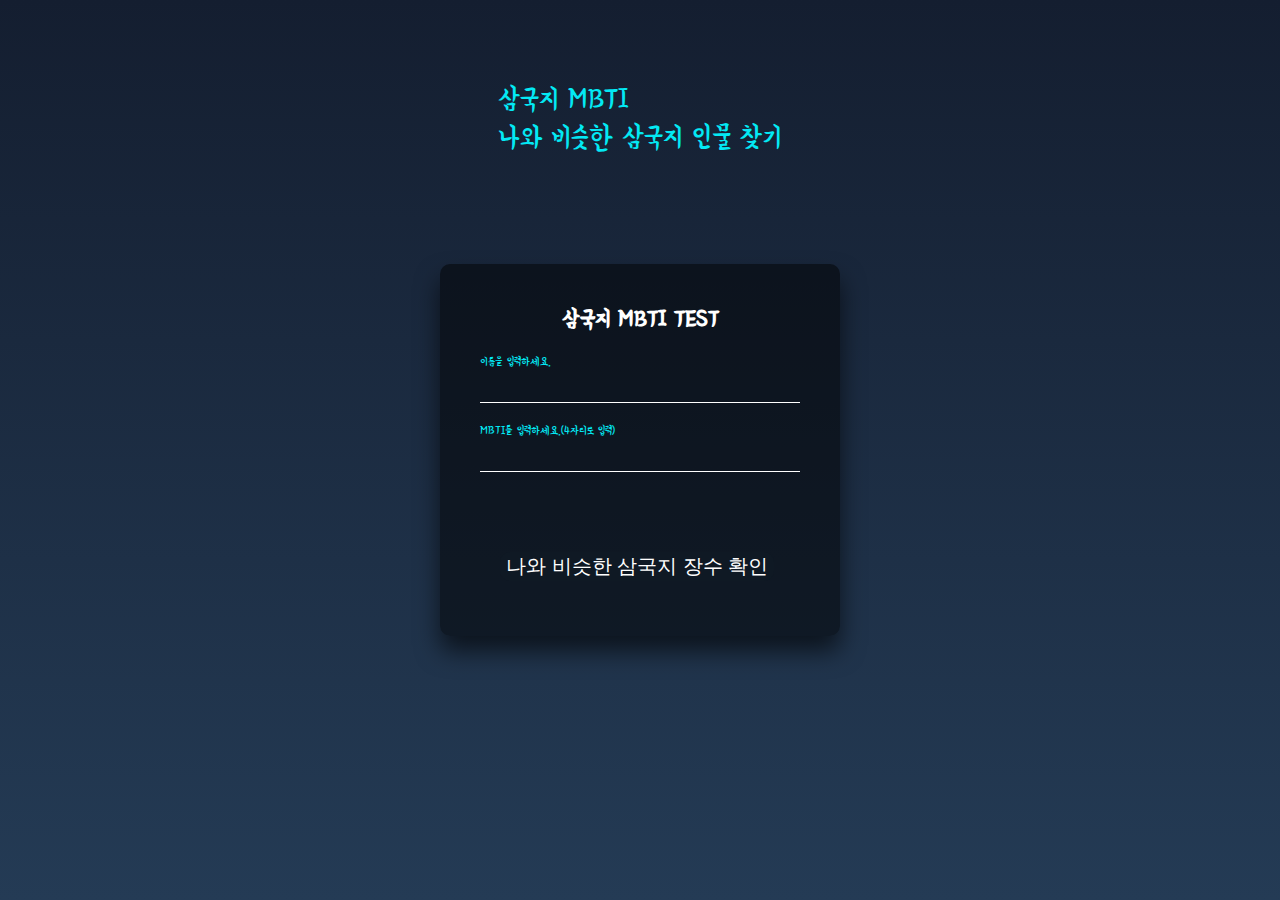
<file: Desktop/samgookjiMBTI/index.html>
<!DOCTYPE html>
<html lang="en">
<head>
    <meta charset="UTF-8">
    <meta name="viewport" content="width=device-width, initial-scale=1.0">
    <title>Document</title>
    <link rel="stylesheet" href="css/style.css">
</head>
<body>
    <div class="header">
        <div class="header__title">삼국지 MBTI <br> 나와 비슷한 삼국지 인물 찾기</div>
        <div class="header__welcome" id='welcome'>
          <span id="spanMbti"></span>
        </div>
    </div>
    <div class="box" id="box" method="post">
        <h2>삼국지 MBTI TEST</h2>
        <form id="userForm">
          <div class="user-box">
            <input type="text" name="" id="name">
            <label>이름을 입력하세요.</label>
          </div>
          <div class="user-box">
            <input type="text" name="" id="mbti">
            <label>MBTI를 입력하세요.(4자리로 입력)</label>
          </div>
          <a href="#">
            <span></span>
            <span></span>
            <span></span>
            <span></span>
            <input class="btn" id="btn" type="button" value="나와 비슷한 삼국지 장수 확인" onclick="clickHandler();">
          </a>
        </form>
      </div>
</body>
<script src="app.js"></script>
</html>
</file>
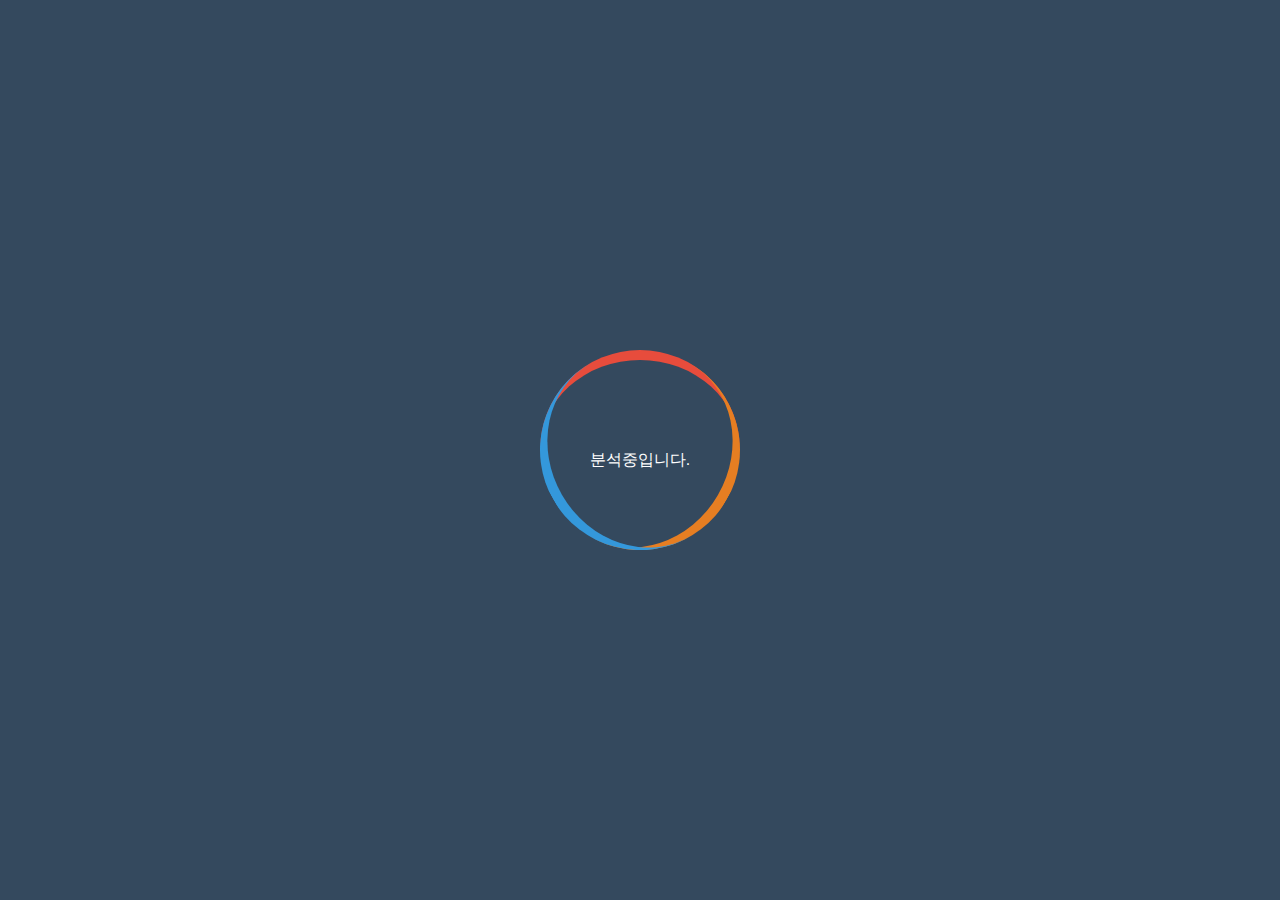
<file: Desktop/samgookjiMBTI/loading animation/index.html>
<!DOCTYPE html>
<html lang="en" dir="ltr">
<meta http-equiv='refresh' content='3;url=../index.html'>
  <head>
    <meta charset="utf-8">
    <title></title>
    <link rel="stylesheet" href="style.css">
  </head>
  <body>
    <div class="loading">
      <span>분석중입니다.</span>
    </div>
  </body>
</html>
</file>
<file: Desktop/samgookjiMBTI/css/style.css>
@import url('https://fonts.googleapis.com/css2?family=Yeon+Sung&display=swap');

html {
    height: 100%;
    font-family: 'Recursive', sans-serif;

  }
body {
  margin:0;
  padding:0;
  font-family: 'Yeon Sung', cursive;
  background: linear-gradient(#141e30, #243b55);
}

.header{
  display:flex;
  justify-content: center;
  align-items: center;
  flex-direction: column;
  margin-top: 80px;
}

.header .header__title{
  color: #03e9f4;
  font-size: 30px;
  margin-bottom: 20px;
}

.header .header__welcome {
  margin-top: 15px;
}

.header .header__welcome span{
  color: #03e9f4;
  font-size: 20px;
}

.header .header__welcome img{
  width: 280px;
  height: 300px;
  border-radius: 15px;
}

.box {
  position: absolute;
  top: 50%;
  left: 50%;
  width: 400px;
  padding: 40px;
  transform: translate(-50%, -50%);
  background: rgba(0,0,0,.5);
  box-sizing: border-box;
  box-shadow: 0 15px 25px rgba(0,0,0,.6);
  border-radius: 10px;
}

.box h2 {
  margin: 0 0 30px;
  padding: 0;
  color: #fff;
  text-align: center;
}

.box .user-box {
  position: relative;
}

.box .user-box input {
  width: 100%;
  padding: 10px 0;
  font-size: 16px;
  color: #fff;
  margin-bottom: 30px;
  border: none;
  border-bottom: 1px solid #fff;
  outline: none;
  background: transparent;
}
.box .user-box label {
  position: absolute;
  top:0;
  left: 0;
  padding: 10px 0;
  font-size: 16px;
  color: #fff;
  pointer-events: none;
  transition: .5s;
}

.box .user-box input:focus ~ label,
.box .user-box input:valid ~ label {
  top: -20px;
  left: 0;
  color: #03e9f4;
  font-size: 12px;
}

.box form a {
  position: relative;
  display: inline-block;
  padding: 10px 20px;
  color: #03e9f4;
  font-size: 16px;
  text-decoration: none;
  text-transform: uppercase;
  overflow: hidden;
  transition: .5s;
  margin-top: 40px;
  letter-spacing: 4px
}

.box a:hover {
  background: #03e9f4;
  color: #fff;
  border-radius: 5px;
  box-shadow: 0 0 5px #03e9f4,
              0 0 25px #03e9f4,
              0 0 50px #03e9f4,
              0 0 100px #03e9f4;
}

.box a span {
  position: absolute;
  display: block;
}

.box a span:nth-child(1) {
  top: 0;
  left: -100%;
  width: 100%;
  height: 2px;
  background: linear-gradient(90deg, transparent, #03e9f4);
  animation: btn-anim1 1s linear infinite;
}

.box .btn{
  border:0;
  outline:0;
  background-color: #0F1924;
  border-radius: 10px;
  color: white;
  font-size: 20px;
  transition: all .05s ease-in-out;
}
.box .btn:hover{
  background-color: #03E9F4;
}

@keyframes btn-anim1 {
  0% {
    left: -100%;
  }
  50%,100% {
    left: 100%;
  }
}

.box a span:nth-child(2) {
  top: -100%;
  right: 0;
  width: 2px;
  height: 100%;
  background: linear-gradient(180deg, transparent, #03e9f4);
  animation: btn-anim2 1s linear infinite;
  animation-delay: .25s
}

@keyframes btn-anim2 {
  0% {
    top: -100%;
  }
  50%,100% {
    top: 100%;
  }
}

.box a span:nth-child(3) {
  bottom: 0;
  right: -100%;
  width: 100%;
  height: 2px;
  background: linear-gradient(270deg, transparent, #03e9f4);
  animation: btn-anim3 1s linear infinite;
  animation-delay: .5s
}

@keyframes btn-anim3 {
  0% {
    right: -100%;
  }
  50%,100% {
    right: 100%;
  }
}

.box a span:nth-child(4) {
  bottom: -100%;
  left: 0;
  width: 2px;
  height: 100%;
  background: linear-gradient(360deg, transparent, #03e9f4);
  animation: btn-anim4 1s linear infinite;
  animation-delay: .75s
}

@keyframes btn-anim4 {
  0% {
    bottom: -100%;
  }
  50%,100% {
    bottom: 100%;
  }
}
</file>
<file: Desktop/samgookjiMBTI/loading animation/style.css>
body{
  margin: 0;
  padding: 0;
  background: #34495e;
  height: 100vh;
  display: flex;
  align-items: center;
  justify-content: center;
  font-family: "montserrat",sans-serif;
}

.loading{
  width: 200px;
  height: 200px;
  box-sizing: border-box;
  border-radius: 50%;
  border-top: 10px solid #e74c3c;
  position: relative;
  animation: a1 2s linear infinite;
}

.loading::before,.loading::after{
  content: '';
  width: 200px;
  height: 200px;
  position: absolute;
  left: 0;
  top: -10px;
  box-sizing: border-box;
  border-radius: 50%;
}

.loading::before{
  border-top: 10px solid #e67e22;
  transform: rotate(120deg);
}

.loading::after{
  border-top: 10px solid #3498db;
  transform: rotate(240deg);
}

.loading span{
  position: absolute;
  width: 200px;
  height: 200px;
  color: #fff;
  text-align: center;
  line-height: 200px;
  animation: a2 2s linear infinite;
}

@keyframes a1 {
  to{
    transform: rotate(360deg);
  }
}

@keyframes a2 {
  to{
    transform: rotate(-360deg);
  }
}
</file>
